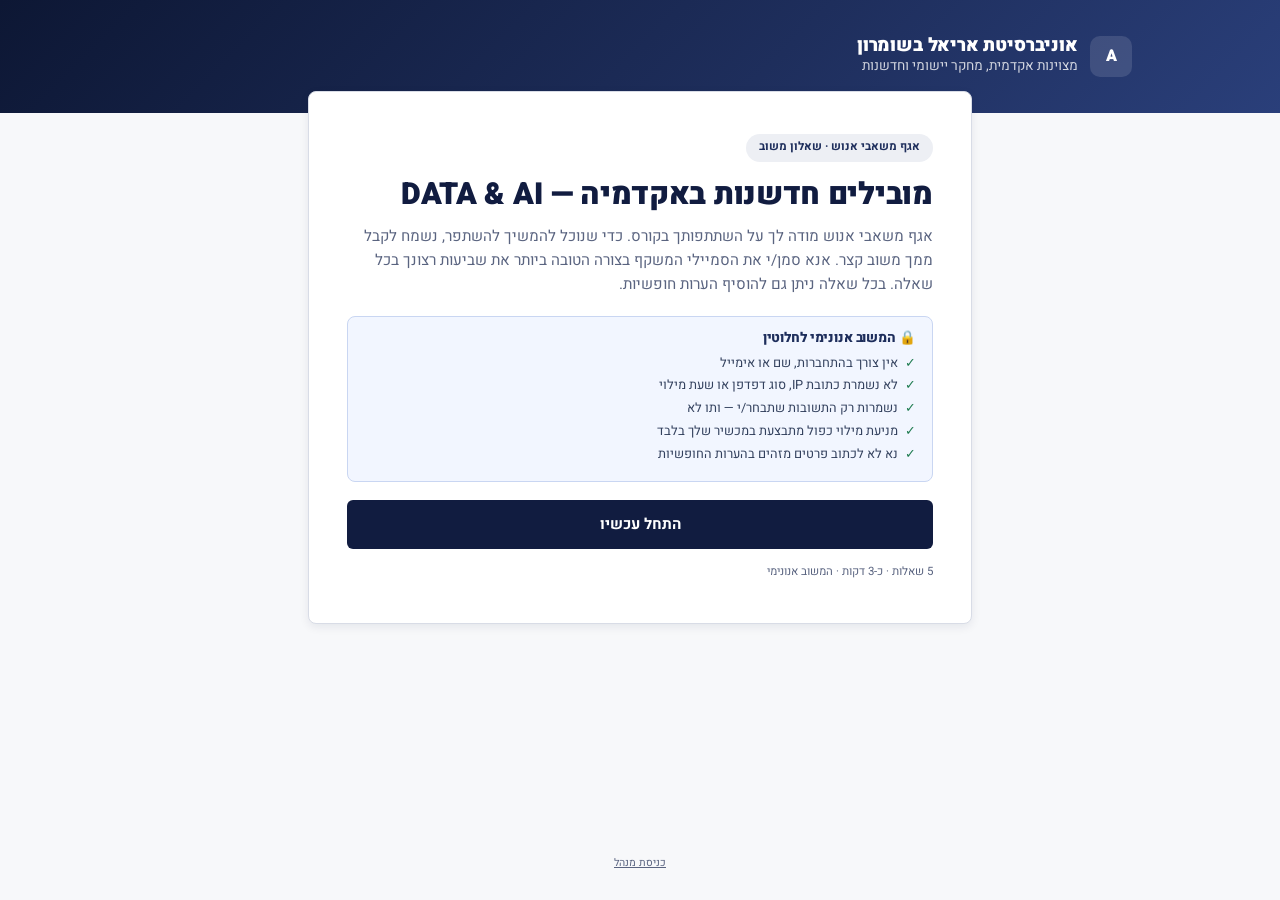
<file: index.html>
<!DOCTYPE html>
<html lang="he" dir="rtl">
<head>
<meta charset="UTF-8">
<meta name="viewport" content="width=device-width, initial-scale=1.0">
<title>שאלון משוב — DATA &amp; AI | אוניברסיטת אריאל בשומרון</title>
<meta name="description" content="שאלון משוב אנונימי לחלוטין לקורס DATA & AI — אגף משאבי אנוש, אוניברסיטת אריאל בשומרון">
<link rel="icon" href="data:image/svg+xml,<svg xmlns='http://www.w3.org/2000/svg' viewBox='0 0 100 100'><rect width='100' height='100' rx='18' fill='%23111C40'/><text x='50' y='68' font-size='52' text-anchor='middle'>📊</text></svg>">
<link rel="preconnect" href="https://fonts.googleapis.com">
<link rel="preconnect" href="https://fonts.gstatic.com" crossorigin>
<link href="https://fonts.googleapis.com/css2?family=Heebo:wght@400;500;700;800;900&display=swap" rel="stylesheet">
<link rel="stylesheet" href="assets/style.css">
</head>
<body>

<header class="brand-banner" id="siteHeader">
  <div class="inner">
    <div class="logo-row">
      <div class="mark">A</div>
      <div>
        <h2 id="orgLine1">אוניברסיטת אריאל בשומרון</h2>
        <p id="orgLine2">מצוינות אקדמית, מחקר יישומי וחדשנות</p>
      </div>
    </div>
  </div>
</header>

<div class="progress-strip" id="progressStrip" hidden>
  <div class="inner">
    <div class="progress-meta">
      <span id="progressLabel">שלב 1 מתוך 5</span>
      <a href="#" id="homeLink">חזרה לדף הבית</a>
    </div>
    <div class="progress-track"><div class="progress-fill" id="progressFill" style="width:20%"></div></div>
  </div>
</div>

<main id="app"><!-- views render here --></main>

<!-- honeypot (spam bots only) -->
<input type="text" id="hpField" class="hp" name="website" tabindex="-1" autocomplete="off" aria-hidden="true">

<footer>
  <a class="admin-link" href="admin.html">כניסת מנהל</a>
</footer>

<script src="assets/config.js"></script>
<script src="assets/app.js"></script>
</body>
</html>
</file>
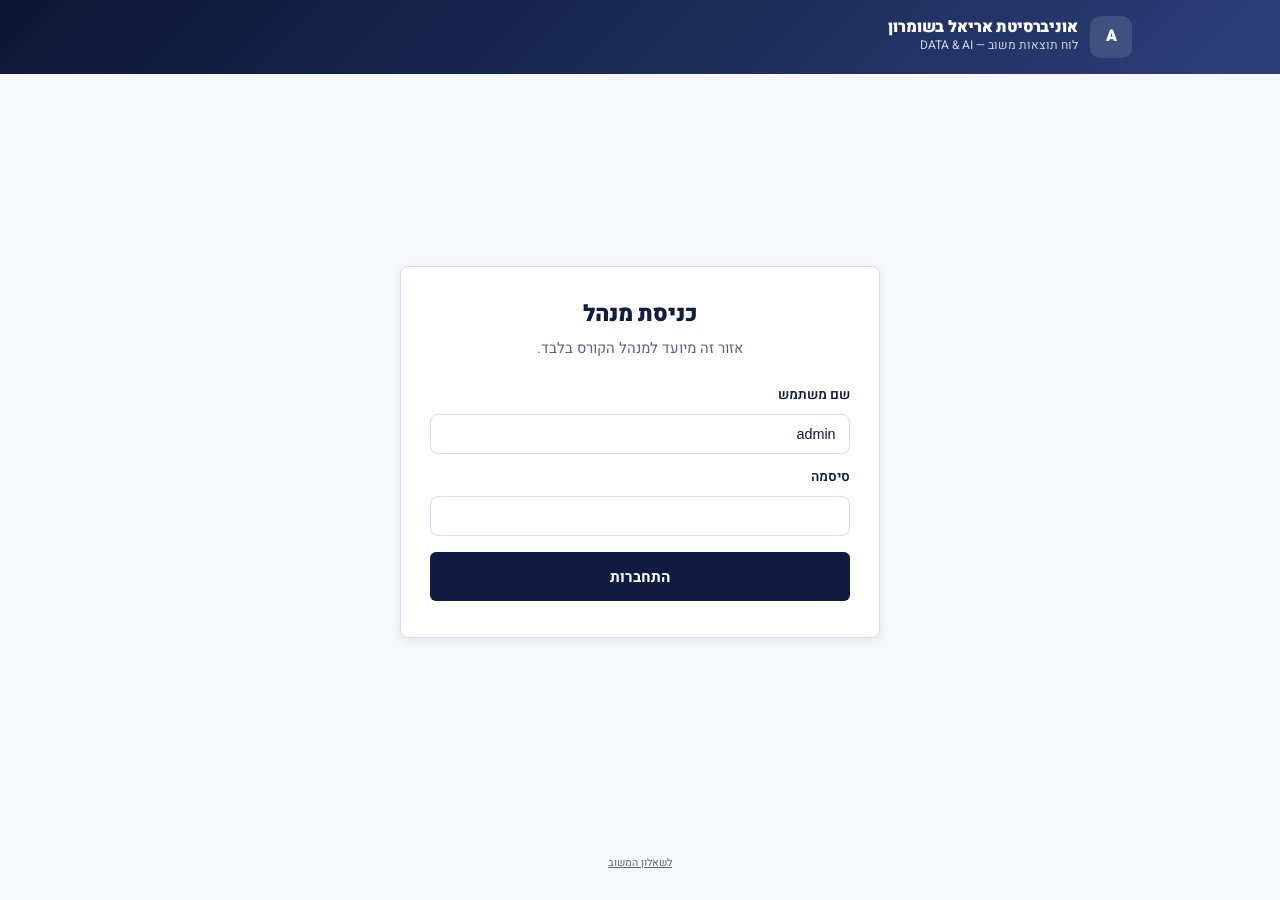
<file: admin.html>
<!DOCTYPE html>
<html lang="he" dir="rtl">
<head>
<meta charset="UTF-8">
<meta name="viewport" content="width=device-width, initial-scale=1.0">
<title>לוח תוצאות משוב — מנהל | DATA &amp; AI</title>
<meta name="robots" content="noindex,nofollow">
<link rel="icon" href="data:image/svg+xml,<svg xmlns='http://www.w3.org/2000/svg' viewBox='0 0 100 100'><rect width='100' height='100' rx='18' fill='%23111C40'/><text x='50' y='68' font-size='52' text-anchor='middle'>📊</text></svg>">
<link rel="preconnect" href="https://fonts.googleapis.com">
<link rel="preconnect" href="https://fonts.gstatic.com" crossorigin>
<link href="https://fonts.googleapis.com/css2?family=Heebo:wght@400;500;700;800;900&display=swap" rel="stylesheet">
<link rel="stylesheet" href="assets/style.css">
</head>
<body>

<header class="brand-banner slim">
  <div class="inner">
    <div class="logo-row">
      <div class="mark">A</div>
      <div>
        <h2 id="orgLine1">אוניברסיטת אריאל בשומרון</h2>
        <p>לוח תוצאות משוב — DATA &amp; AI</p>
      </div>
    </div>
  </div>
</header>

<main id="adminApp"></main>

<footer>
  <a class="admin-link" href="index.html">לשאלון המשוב</a>
</footer>

<script src="assets/config.js"></script>
<script src="assets/admin.js"></script>
</body>
</html>
</file>
<file: assets/style.css>
/* Anonymous feedback — design system (Ariel DATA & AI) */
:root{
  --bg:#F7F8FA; --surface:#FFFFFF; --primary:#111C40; --secondary:#1E2E5C;
  --accent:#3A5591; --muted:#EDEFF4; --muted-fg:#5A6480; --border:#D8DCE6;
  --destructive:#B3261E; --ok:#1E7B4F;
  --radius:8px; --shadow:0 3px 10px rgba(17,28,64,.08); --shadow-lg:0 10px 28px rgba(17,28,64,.12);
}
*{box-sizing:border-box;margin:0;padding:0}
html{-webkit-text-size-adjust:100%}
body{
  font-family:'Heebo',system-ui,sans-serif;background:var(--bg);color:var(--primary);
  line-height:1.6;min-height:100dvh;display:flex;flex-direction:column;
}
h1,h2,h3,h4{line-height:1.15;letter-spacing:-.01em;font-weight:900}
button{font-family:inherit;cursor:pointer}
textarea{font-family:inherit}

/* Header band */
.brand-banner{background:linear-gradient(135deg,#0D1734 0%,#1E2E5C 60%,#2A3F7A 100%);color:#fff}
.brand-banner .inner{max-width:64rem;margin:0 auto;padding:2.2rem 1.25rem}
.brand-banner h2{font-size:1.15rem;font-weight:900}
.brand-banner p{color:rgba(255,255,255,.8);font-size:.85rem}
.brand-banner .logo-row{display:flex;align-items:center;gap:.8rem}
.brand-banner .mark{width:2.6rem;height:2.6rem;border-radius:10px;background:rgba(255,255,255,.12);
  display:flex;align-items:center;justify-content:center;font-weight:900;font-size:1rem;flex-shrink:0}
.brand-banner.slim .inner{padding:1rem 1.25rem}
.brand-banner.slim h2{font-size:1rem}
.brand-banner.slim p{font-size:.75rem}

/* Cards */
.brand-card{background:var(--surface);border:1px solid var(--border);border-radius:var(--radius);box-shadow:var(--shadow)}
.wrap{max-width:44rem;margin:0 auto;padding:0 1.25rem;width:100%}
main{flex:1;display:flex;flex-direction:column}

/* Welcome hero */
.hero{margin-top:-1.4rem;position:relative;z-index:2}
.hero .brand-card{padding:1.8rem 1.4rem}
@media(min-width:640px){.hero .brand-card{padding:2.6rem 2.4rem}}
.badge{display:inline-block;background:var(--muted);color:var(--secondary);font-size:.72rem;font-weight:700;
  padding:.3rem .8rem;border-radius:9999px;margin-bottom:1rem}
.hero h1{font-size:1.5rem;margin-bottom:.7rem}
@media(min-width:640px){.hero h1{font-size:1.9rem}}
.lead{color:var(--muted-fg);font-size:.95rem;margin-bottom:1.2rem}
.meta-line{font-size:.72rem;color:var(--muted-fg);margin-top:.9rem}

/* Anonymity box */
.anon-box{background:#F2F6FF;border:1px solid #C9D6F2;border-radius:var(--radius);padding:.9rem 1rem;margin:1.1rem 0}
.anon-box h3{font-size:.85rem;font-weight:800;color:var(--secondary);margin-bottom:.35rem;display:flex;align-items:center;gap:.4rem}
.anon-box ul{list-style:none;font-size:.8rem;color:#33415E}
.anon-box li{padding-right:1.1rem;position:relative;margin-bottom:.15rem}
.anon-box li::before{content:"✓";position:absolute;right:0;color:var(--ok);font-weight:700}

/* Buttons */
.btn{display:inline-flex;align-items:center;justify-content:center;gap:.45rem;font-weight:700;font-size:.95rem;
  border:none;border-radius:6px;padding:.85rem 1.7rem;text-decoration:none;transition:filter .15s,transform .05s}
.btn:active{transform:translateY(1px)}
.btn-primary{background:var(--primary);color:#fff}
.btn-primary:hover{filter:brightness(1.15)}
.btn-primary:disabled{background:var(--muted-fg);cursor:not-allowed;opacity:.6}
.btn-ghost{background:transparent;color:var(--muted-fg);border:1px solid var(--border)}
.btn-ghost:hover{color:var(--primary)}
.btn-ghost:disabled{opacity:.4;cursor:not-allowed}
.btn-block{width:100%}

/* Progress */
.progress-strip{background:var(--surface);border-bottom:1px solid var(--border)}
.progress-strip .inner{max-width:44rem;margin:0 auto;padding:.8rem 1.25rem}
.progress-meta{display:flex;justify-content:space-between;align-items:center;margin-bottom:.5rem;font-size:.72rem;color:var(--muted-fg)}
.progress-meta a{color:var(--muted-fg);text-decoration:none}
.progress-meta a:hover{color:var(--accent)}
.progress-track{height:.5rem;background:var(--muted);border-radius:9999px;overflow:hidden}
.progress-fill{height:100%;background:var(--accent);border-radius:9999px;transition:width .3s}

/* Form steps */
.step-area{max-width:44rem;margin:0 auto;padding:1.8rem 1.25rem 2.5rem;width:100%}
.step-title{font-size:1.25rem;margin-bottom:.4rem}
@media(min-width:640px){.step-title{font-size:1.5rem}}
.step-help{font-size:.85rem;color:var(--muted-fg);margin-bottom:1.4rem}
.q-block{border:1px solid var(--border);background:var(--surface);border-radius:var(--radius);padding:1rem;margin-bottom:1.1rem}
.q-head{display:flex;justify-content:space-between;align-items:baseline;margin-bottom:.8rem;gap:.5rem}
.q-head h4{font-size:1rem;font-weight:800}
.q-head span{font-size:.72rem;color:var(--muted-fg)}

/* Smiley rating */
.rating-grid{display:grid;grid-template-columns:repeat(5,1fr);gap:.5rem}
.rating-option{display:flex;flex-direction:column;align-items:center;gap:.15rem;padding:.65rem .2rem;
  background:var(--bg);border:2px solid var(--border);border-radius:var(--radius);transition:all .15s}
.rating-option .emoji{font-size:1.55rem;line-height:1;filter:grayscale(.55);opacity:.75;transition:all .15s}
.rating-option .num{font-size:.7rem;font-weight:700;color:var(--muted-fg)}
.rating-option:hover{border-color:var(--accent)}
.rating-option.is-selected{border-color:var(--accent);background:#EDF2FB;box-shadow:0 0 0 3px rgba(58,85,145,.15)}
.rating-option.is-selected .emoji{filter:none;opacity:1;transform:scale(1.18)}
.rating-scale-labels{display:flex;justify-content:space-between;font-size:.66rem;color:var(--muted-fg);margin-top:.4rem}

/* Comment field */
.field-label{display:block;font-size:.85rem;font-weight:600;margin-bottom:.45rem}
.brand-input{width:100%;border:1px solid var(--border);border-radius:var(--radius);background:var(--surface);
  padding:.7rem .85rem;font-size:.9rem;color:var(--primary);resize:vertical}
.brand-input:focus{outline:2px solid var(--accent);outline-offset:1px;border-color:var(--accent)}

/* Nav row */
.nav-row{display:flex;justify-content:space-between;align-items:center;margin-top:1.8rem;padding-top:1.4rem;border-top:1px solid var(--border)}
.error-text{color:var(--destructive);font-size:.85rem;text-align:center;margin-top:1rem}
.hint-text{font-size:.72rem;color:var(--muted-fg);text-align:center;margin-top:.7rem}

/* Thanks / status */
.center-stage{flex:1;display:flex;align-items:center;justify-content:center;padding:2.5rem 1.25rem}
.status-card{max-width:30rem;width:100%;padding:2.2rem 1.8rem;text-align:center}
.check-circle{width:4rem;height:4rem;border-radius:50%;background:var(--primary);color:#fff;
  display:flex;align-items:center;justify-content:center;margin:0 auto 1.4rem;font-size:1.6rem}
.status-card h1{font-size:1.4rem;margin-bottom:.6rem}
.status-card p{color:var(--muted-fg);font-size:.92rem;margin-bottom:1.5rem}

/* Footer */
footer{padding:1.2rem 1.25rem 1.6rem;text-align:center}
footer .copy{font-size:.68rem;color:var(--muted-fg)}
footer .admin-link{display:inline-block;margin-top:.35rem;font-size:.66rem;color:var(--muted-fg);text-decoration:underline}
footer .admin-link:hover{color:var(--accent)}

/* Honeypot */
.hp{position:absolute;left:-9999px;top:-9999px;height:1px;width:1px;overflow:hidden}

/* ===== Admin ===== */
.stat-grid{display:grid;grid-template-columns:repeat(3,1fr);gap:.8rem;margin:1.4rem 0}
.stat-card{background:var(--surface);border:1px solid var(--border);border-radius:var(--radius);
  box-shadow:var(--shadow);padding:1.1rem .6rem;text-align:center}
.stat-card .num{font-size:1.7rem;font-weight:900;color:var(--secondary)}
.stat-card .lbl{font-size:.7rem;color:var(--muted-fg)}
.admin-wrap{max-width:56rem;margin:0 auto;padding:1.6rem 1.25rem 2.5rem;width:100%}
.admin-head{display:flex;justify-content:space-between;align-items:flex-end;gap:1rem;flex-wrap:wrap;margin-bottom:.4rem}
.admin-head h1{font-size:1.5rem}
.admin-sub{font-size:.82rem;color:var(--muted-fg)}
.panel{background:var(--surface);border:1px solid var(--border);border-radius:var(--radius);
  box-shadow:var(--shadow);padding:1.2rem 1.1rem;margin-bottom:1.4rem}
.panel h2{font-size:1.05rem;font-weight:800;margin-bottom:1rem}
.bar-row{display:grid;grid-template-columns:8.5rem 1fr 3.2rem;align-items:center;gap:.6rem;margin-bottom:.65rem}
.bar-row .bar-label{font-size:.76rem;font-weight:600;color:var(--secondary)}
.bar-track{height:1.15rem;background:var(--muted);border-radius:4px;overflow:hidden}
.bar-fill{height:100%;border-radius:4px;transition:width .4s}
.bar-val{font-size:.8rem;font-weight:800;color:var(--secondary);text-align:left}
.dist-row{display:flex;gap:.35rem;align-items:flex-end;margin:.2rem 0 .9rem 9.1rem}
.dist-cell{flex:1;text-align:center}
.dist-cell .dist-bar{background:#C9D6F2;border-radius:3px 3px 0 0;min-height:3px}
.dist-cell .dist-num{font-size:.6rem;color:var(--muted-fg)}
.dist-axis{display:flex;gap:.35rem;margin:0 0 .4rem 9.1rem}
.dist-axis span{flex:1;text-align:center;font-size:.6rem;color:var(--muted-fg)}
@media(max-width:560px){
  .bar-row{grid-template-columns:6rem 1fr 2.6rem}
  .dist-row,.dist-axis{margin-right:6.6rem}
}
/* Response cards */
.resp-card{border:1px solid var(--border);border-radius:var(--radius);margin-bottom:.7rem;background:var(--surface);overflow:hidden}
.resp-card summary{list-style:none;cursor:pointer;padding:.85rem 1rem;display:flex;justify-content:space-between;align-items:center;gap:.6rem}
.resp-card summary::-webkit-details-marker{display:none}
.resp-card summary:hover{background:#FAFBFD}
.resp-card .resp-title{font-size:.88rem;font-weight:800;color:var(--secondary)}
.resp-card .resp-sub{font-size:.7rem;color:var(--muted-fg)}
.resp-card .chev{font-size:.7rem;color:var(--muted-fg);transition:transform .2s}
.resp-card[open] .chev{transform:rotate(180deg)}
.resp-body{border-top:1px solid var(--border);padding:1rem;background:#FAFBFD}
.qa-row{margin-bottom:.8rem}
.qa-row .q{font-size:.78rem;font-weight:800;color:var(--secondary);margin-bottom:.25rem}
.qa-row .a{background:var(--surface);border:1px solid var(--border);border-radius:6px;padding:.5rem .7rem;font-size:.85rem;white-space:pre-wrap}
.qa-row .a .stars{color:var(--accent);font-weight:800}
.empty-state{text-align:center;padding:2.5rem 1rem;color:var(--muted-fg);font-size:.9rem}
.toolbar{display:flex;gap:.6rem;align-items:center}
.toolbar .btn{padding:.55rem 1rem;font-size:.8rem}
</file>
